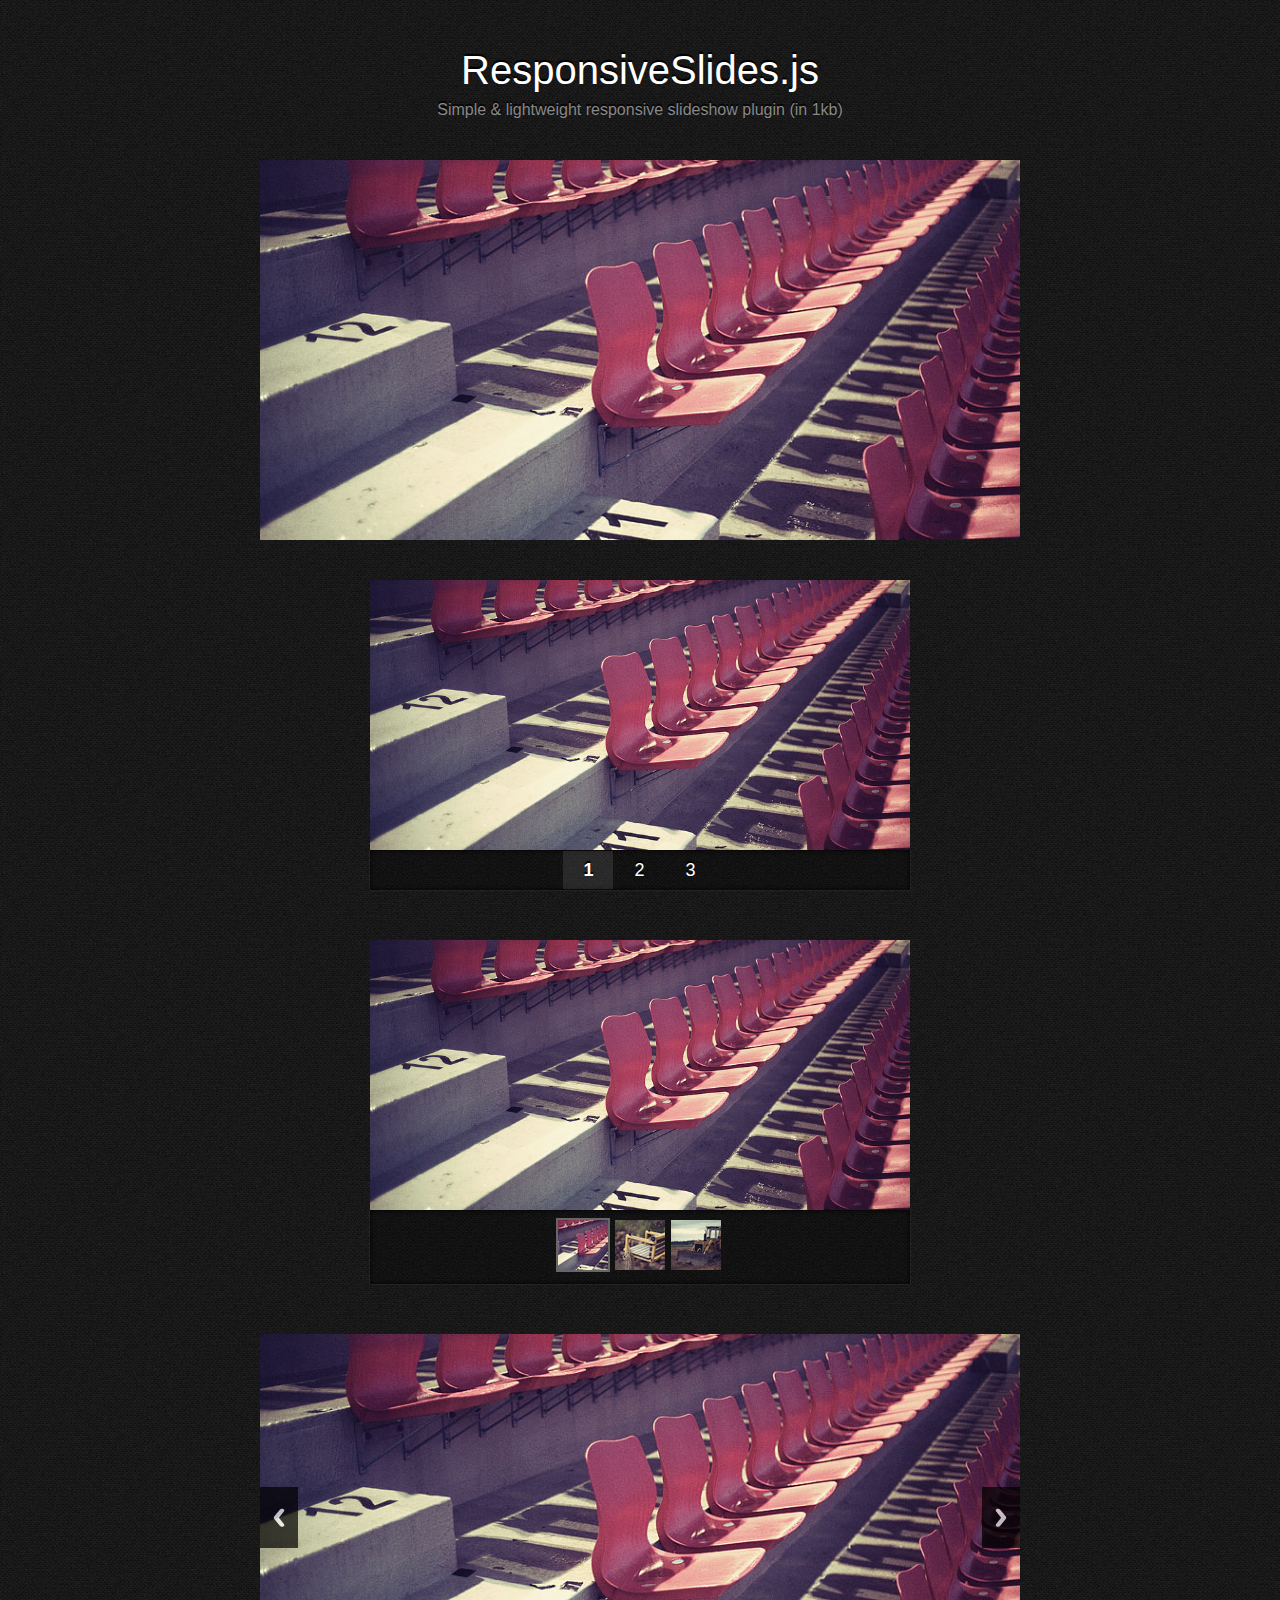
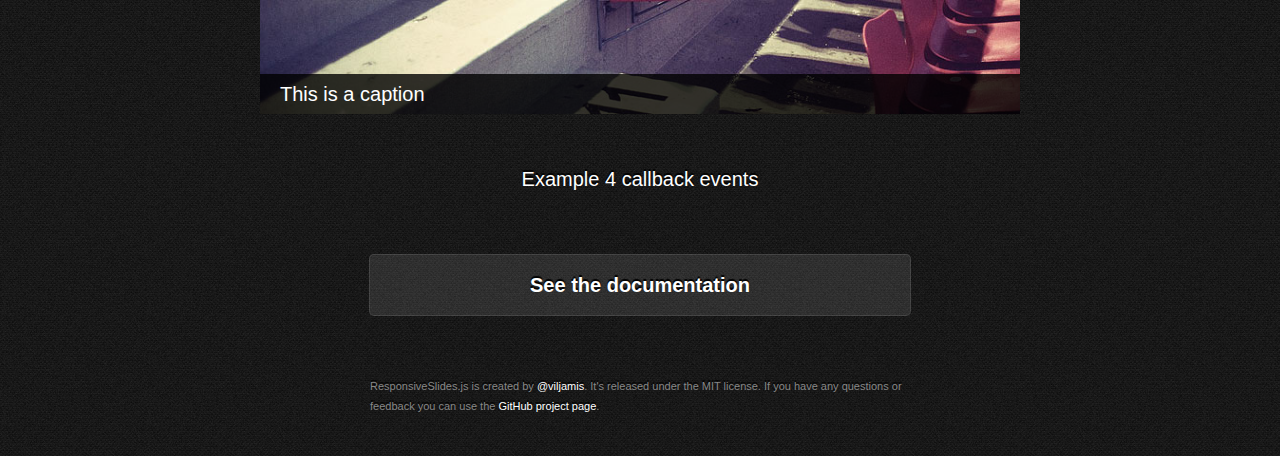
<file: bower/plugins/ResponsiveSlides/demo/demo.html>
<!DOCTYPE html>
<html lang="en">
<head>
  <meta charset="utf-8">
  <title>ResponsiveSlides.js &middot; Responsive jQuery slideshow</title>
  <meta name="viewport" content="width=device-width,initial-scale=1">
  <link rel="stylesheet" href="../responsiveslides.css">
  <link rel="stylesheet" href="demo.css">
  <script src="http://ajax.googleapis.com/ajax/libs/jquery/1.8.3/jquery.min.js"></script>
  <script src="../responsiveslides.min.js"></script>
  <script>
    // You can also use "$(window).load(function() {"
    $(function () {

      // Slideshow 1
      $("#slider1").responsiveSlides({
        maxwidth: 800,
        speed: 800
      });

      // Slideshow 2
      $("#slider2").responsiveSlides({
        auto: false,
        pager: true,
        speed: 300,
        maxwidth: 540
      });

      // Slideshow 3
      $("#slider3").responsiveSlides({
        manualControls: '#slider3-pager',
        maxwidth: 540
      });

      // Slideshow 4
      $("#slider4").responsiveSlides({
        auto: false,
        pager: false,
        nav: true,
        speed: 500,
        namespace: "callbacks",
        before: function () {
          $('.events').append("<li>before event fired.</li>");
        },
        after: function () {
          $('.events').append("<li>after event fired.</li>");
        }
      });

    });
  </script>
</head>
<body>
  <div id="wrapper">
    <h1>ResponsiveSlides.js</h1>
    <h2>Simple &amp; lightweight responsive slideshow plugin (in 1kb)</h2>



    <!-- Slideshow 1 -->
    <ul class="rslides" id="slider1">
      <li><img src="images/1.jpg" alt=""></li>
      <li><img src="images/2.jpg" alt=""></li>
      <li><img src="images/3.jpg" alt=""></li>
    </ul>



    <!-- Slideshow 2 -->
    <ul class="rslides" id="slider2">
      <li><a href="#"><img src="images/1.jpg" alt=""></a></li>
      <li><a href="#"><img src="images/2.jpg" alt=""></a></li>
      <li><a href="#"><img src="images/3.jpg" alt=""></a></li>
    </ul>



    <!-- Slideshow 3 -->
    <ul class="rslides" id="slider3">
      <li><img src="images/1.jpg" alt=""></li>
      <li><img src="images/2.jpg" alt=""></li>
      <li><img src="images/3.jpg" alt=""></li>
    </ul>

    <!-- Slideshow 3 Pager -->
    <ul id="slider3-pager">
      <li><a href="#"><img src="images/1_thumb.jpg" alt=""></a></li>
      <li><a href="#"><img src="images/2_thumb.jpg" alt=""></a></li>
      <li><a href="#"><img src="images/3_thumb.jpg" alt=""></a></li>
    </ul>



    <!-- Slideshow 4 -->
    <div class="callbacks_container">
      <ul class="rslides" id="slider4">
        <li>
          <img src="images/1.jpg" alt="">
          <p class="caption">This is a caption</p>
        </li>
        <li>
          <img src="images/2.jpg" alt="">
          <p class="caption">This is another caption</p>
        </li>
        <li>
          <img src="images/3.jpg" alt="">
          <p class="caption">The third caption</p>
        </li>
      </ul>
    </div>

    <!-- This is here just to demonstrate the callbacks -->
    <ul class="events">
      <li><h3>Example 4 callback events</h3></li>
    </ul>



    <a href="http://responsiveslides.com/" id="download">See the documentation</a>
    <p class="footer">ResponsiveSlides.js is created by <a href="http://viljamis.com">@viljamis</a>. It's released under the MIT license. If you have any questions or feedback you can use the <a href="https://github.com/viljami/ResponsiveSlides.js">GitHub project page</a>.</p>
  </div>
</body>
</html>
</file>
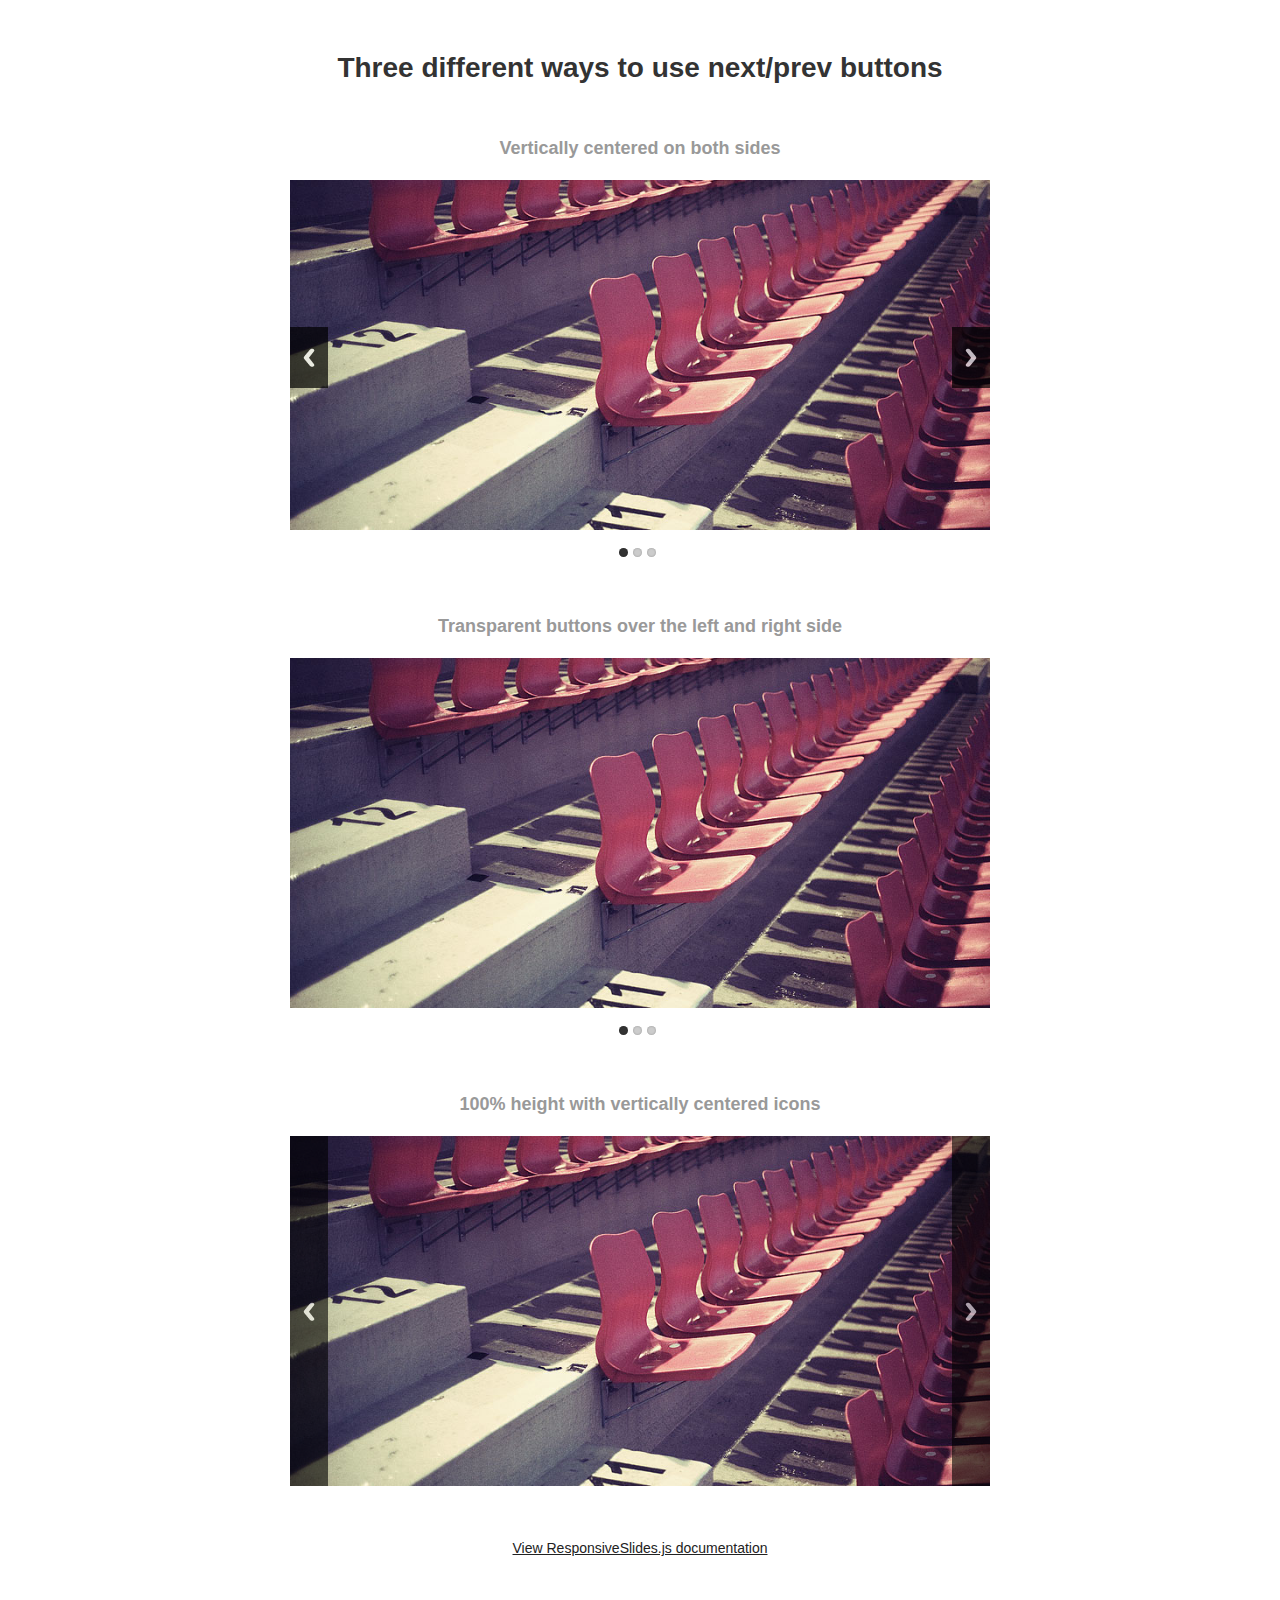
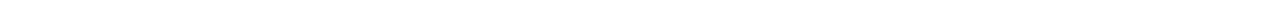
<file: bower/plugins/ResponsiveSlides/demo/themes/themes.html>
<!DOCTYPE html>
<html lang="en">
<head>
  <meta charset="utf-8">
  <title>ResponsiveSlides.js &middot; Alternative themes</title>
  <meta name="viewport" content="width=device-width,initial-scale=1">
  <link rel="stylesheet" href="../../responsiveslides.css">
  <link rel="stylesheet" href="themes.css">
  <script src="http://ajax.googleapis.com/ajax/libs/jquery/1.8.3/jquery.min.js"></script>
  <script src="../../responsiveslides.min.js"></script>
  <script>
    // You can also use "$(window).load(function() {"
    $(function () {

      // Slideshow 1
      $("#slider1").responsiveSlides({
        auto: false,
        pager: true,
        nav: true,
        speed: 500,
        maxwidth: 800,
        namespace: "centered-btns"
      });

      // Slideshow 2
      $("#slider2").responsiveSlides({
        auto: false,
        pager: true,
        nav: true,
        speed: 500,
        maxwidth: 800,
        namespace: "transparent-btns"
      });

      // Slideshow 3
      $("#slider3").responsiveSlides({
        auto: false,
        pager: false,
        nav: true,
        speed: 500,
        maxwidth: 800,
        namespace: "large-btns"
      });

    });
  </script>
</head>
<body>
  <div id="wrapper">
    <h1>Three different ways to use next/prev buttons</h1>



    <h3>Vertically centered on both sides</h3>
    <!-- Slideshow 1 -->
    <div class="rslides_container">
      <ul class="rslides" id="slider1">
        <li><img src="../images/1.jpg" alt=""></li>
        <li><img src="../images/2.jpg" alt=""></li>
        <li><img src="../images/3.jpg" alt=""></li>
      </ul>
    </div>



    <h3>Transparent buttons over the left and right side</h3>
    <!-- Slideshow 2 -->
    <div class="rslides_container">
      <ul class="rslides" id="slider2">
        <li><img src="../images/1.jpg" alt=""></li>
        <li><img src="../images/2.jpg" alt=""></li>
        <li><img src="../images/3.jpg" alt=""></li>
      </ul>
    </div>



    <h3>100% height with vertically centered icons</h3>
    <!-- Slideshow 3 -->
    <div class="rslides_container">
      <ul class="rslides" id="slider3">
        <li><img src="../images/1.jpg" alt=""></li>
        <li><img src="../images/2.jpg" alt=""></li>
        <li><img src="../images/3.jpg" alt=""></li>
      </ul>
    </div>



    <a href="http://responsiveslides.com/">View ResponsiveSlides.js documentation</a>
  </div>
</body>
</html>
</file>
<file: bower/plugins/ResponsiveSlides/responsiveslides.css>
/*! http://responsiveslides.com v1.54 by @viljamis */

.rslides {
  position: relative;
  list-style: none;
  overflow: hidden;
  width: 100%;
  padding: 0;
  margin: 0;
  }

.rslides li {
  -webkit-backface-visibility: hidden;
  position: absolute;
  display: none;
  width: 100%;
  left: 0;
  top: 0;
  }

.rslides li:first-child {
  position: relative;
  display: block;
  float: left;
  }

.rslides img {
  display: block;
  height: auto;
  float: left;
  width: 100%;
  border: 0;
  }
</file>
<file: bower/plugins/ResponsiveSlides/demo/demo.css>
* {
  margin: 0;
  padding: 0;
}

html {
  background: #222 url("images/bg.png") repeat;
}

body {
  _width: 70%;
  color: #888;
  font: 14px/20px Helvetica, Arial, sans-serif;
  margin: 20px auto 0;
  max-width: 800px;
  text-align: center;
  text-shadow: 0 -2px 1px #000;
  -webkit-font-smoothing: antialiased;
  }

h1 {
  font: 40px/60px "Helvetica Neue", Helvetica, Arial, sans-serif;
  color: #fff;
  font-weight: 200;
  }

h2 {
  font: 16px/20px "Helvetica Neue", Helvetica, Arial, sans-serif;
  margin-bottom: 40px;
  }

#wrapper {
  padding: 20px;
  }

p,h3,h4,pre {
  text-align: left;
  max-width: 540px;
  margin: 0 auto 20px;
  }

.rslides {
  margin: 0 auto 40px;
  }

#slider2,
#slider3 {
  box-shadow: none;
  -moz-box-shadow: none;
  -webkit-box-shadow: none;
  margin: 0 auto;
  }

.rslides_tabs {
  list-style: none;
  padding: 0;
  background: rgba(0,0,0,.25);
  box-shadow: 0 0 1px rgba(255,255,255,.3), inset 0 0 5px rgba(0,0,0,1.0);
  -moz-box-shadow: 0 0 1px rgba(255,255,255,.3), inset 0 0 5px rgba(0,0,0,1.0);
  -webkit-box-shadow: 0 0 1px rgba(255,255,255,.3), inset 0 0 5px rgba(0,0,0,1.0);
  font-size: 18px;
  list-style: none;
  margin: 0 auto 50px;
  max-width: 540px;
  padding: 10px 0;
  text-align: center;
  width: 100%;
  }

.rslides_tabs li {
  display: inline;
  float: none;
  margin-right: 1px;
  }

.rslides_tabs a {
  width: auto;
  line-height: 20px;
  padding: 9px 20px;
  height: auto;
  background: transparent;
  display: inline;
  }

.rslides_tabs li:first-child {
  margin-left: 0;
  }

.rslides_tabs .rslides_here a {
  background: rgba(255,255,255,.1);
  color: #fff;
  font-weight: bold;
  }

a {
  color: #fff;
  text-decoration: none;
  }

#download {
  background: #333;
  background: rgba(255,255,255,.1);
  border: 1px solid rgba(255,255,255,.1);
  border-radius: 5px;
  -moz-border-radius: 5px;
  -webkit-border-radius: 5px;
  display: block;
  font-size: 20px;
  font-weight: bold;
  margin: 60px auto;
  max-width: 500px;
  padding: 20px;
  }

#download:hover {
  background: rgba(255,255,255,.15);
  }

.footer {
  font-size: 11px;
  }

/* Callback example */

h3 {
  font: 20px/30px "Helvetica Neue", Helvetica, Arial, sans-serif;
  text-align: center;
  color: #fff;
  }

.events {
  list-style: none;
  }

.callbacks_container {
  margin-bottom: 50px;
  position: relative;
  float: left;
  width: 100%;
  }

.callbacks {
  position: relative;
  list-style: none;
  overflow: hidden;
  width: 100%;
  padding: 0;
  margin: 0;
  }

.callbacks li {
  position: absolute;
  width: 100%;
  left: 0;
  top: 0;
  }

.callbacks img {
  display: block;
  position: relative;
  z-index: 1;
  height: auto;
  width: 100%;
  border: 0;
  }

.callbacks .caption {
  display: block;
  position: absolute;
  z-index: 2;
  font-size: 20px;
  text-shadow: none;
  color: #fff;
  background: #000;
  background: rgba(0,0,0, .8);
  left: 0;
  right: 0;
  bottom: 0;
  padding: 10px 20px;
  margin: 0;
  max-width: none;
  }

.callbacks_nav {
  position: absolute;
  -webkit-tap-highlight-color: rgba(0,0,0,0);
  top: 52%;
  left: 0;
  opacity: 0.7;
  z-index: 3;
  text-indent: -9999px;
  overflow: hidden;
  text-decoration: none;
  height: 61px;
  width: 38px;
  background: transparent url("themes/themes.gif") no-repeat left top;
  margin-top: -45px;
  }

.callbacks_nav:active {
  opacity: 1.0;
  }

.callbacks_nav.next {
  left: auto;
  background-position: right top;
  right: 0;
  }

#slider3-pager a {
  display: inline-block;
}

#slider3-pager img {
  float: left;
}

#slider3-pager .rslides_here a {
  background: transparent;
  box-shadow: 0 0 0 2px #666;
}

#slider3-pager a {
  padding: 0;
}

@media screen and (max-width: 600px) {
  h1 {
    font: 24px/50px "Helvetica Neue", Helvetica, Arial, sans-serif;
    }
  .callbacks_nav {
    top: 47%;
    }
  }
</file>
<file: bower/plugins/ResponsiveSlides/demo/themes/themes.css>
* {
  margin: 0;
  padding: 0;
  }

html {
  background: #fff;
  }

body {
  color: #333;
  font: 14px/24px sans-serif;
  margin: 0 auto;
  max-width: 700px;
  _width: 700px;
  padding: 0 30px;
  text-align: center;
  -webkit-font-smoothing: antialiased;
  }

#wrapper {
  float: left;
  width: 100%;
  margin-bottom: 50px;
  }

h1 {
  font: 600 28px/36px sans-serif;
  margin: 50px 0;
  }

h3 {
  font: 600 18px/24px sans-serif;
  color: #999;
  margin: 0 0 20px;
  }

a {
  color: #222;
  }

.rslides {
  margin: 0 auto;
  }

.rslides_container {
  margin-bottom: 50px;
  position: relative;
  float: left;
  width: 100%;
  }

.centered-btns_nav {
  z-index: 3;
  position: absolute;
  -webkit-tap-highlight-color: rgba(0,0,0,0);
  top: 50%;
  left: 0;
  opacity: 0.7;
  text-indent: -9999px;
  overflow: hidden;
  text-decoration: none;
  height: 61px;
  width: 38px;
  background: transparent url("themes.gif") no-repeat left top;
  margin-top: -45px;
  }

.centered-btns_nav:active {
  opacity: 1.0;
  }

.centered-btns_nav.next {
  left: auto;
  background-position: right top;
  right: 0;
  }

.transparent-btns_nav {
  z-index: 3;
  position: absolute;
  -webkit-tap-highlight-color: rgba(0,0,0,0);
  top: 0;
  left: 0;
  display: block;
  background: #fff; /* Fix for IE6-9 */
  opacity: 0;
  filter: alpha(opacity=1);
  width: 48%;
  text-indent: -9999px;
  overflow: hidden;
  height: 91%;
  }

.transparent-btns_nav.next {
  left: auto;
  right: 0;
  }

.large-btns_nav {
  z-index: 3;
  position: absolute;
  -webkit-tap-highlight-color: rgba(0,0,0,0);
  opacity: 0.6;
  text-indent: -9999px;
  overflow: hidden;
  top: 0;
  bottom: 0;
  left: 0;
  background: #000 url("themes.gif") no-repeat left 50%;
  width: 38px;
  }

.large-btns_nav:active {
  opacity: 1.0;
  }

.large-btns_nav.next {
  left: auto;
  background-position: right 50%;
  right: 0;
  }

.centered-btns_nav:focus,
.transparent-btns_nav:focus,
.large-btns_nav:focus {
  outline: none;
  }

.centered-btns_tabs,
.transparent-btns_tabs,
.large-btns_tabs {
  margin-top: 10px;
  text-align: center;
  }

.centered-btns_tabs li,
.transparent-btns_tabs li,
.large-btns_tabs li {
  display: inline;
  float: none;
  _float: left;
  *float: left;
  margin-right: 5px;
  }

.centered-btns_tabs a,
.transparent-btns_tabs a,
.large-btns_tabs a {
  text-indent: -9999px;
  overflow: hidden;
  -webkit-border-radius: 15px;
  -moz-border-radius: 15px;
  border-radius: 15px;
  background: #ccc;
  background: rgba(0,0,0, .2);
  display: inline-block;
  _display: block;
  *display: block;
  -webkit-box-shadow: inset 0 0 2px 0 rgba(0,0,0,.3);
  -moz-box-shadow: inset 0 0 2px 0 rgba(0,0,0,.3);
  box-shadow: inset 0 0 2px 0 rgba(0,0,0,.3);
  width: 9px;
  height: 9px;
  }

.centered-btns_here a,
.transparent-btns_here a,
.large-btns_here a {
  background: #222;
  background: rgba(0,0,0, .8);
  }
</file>
